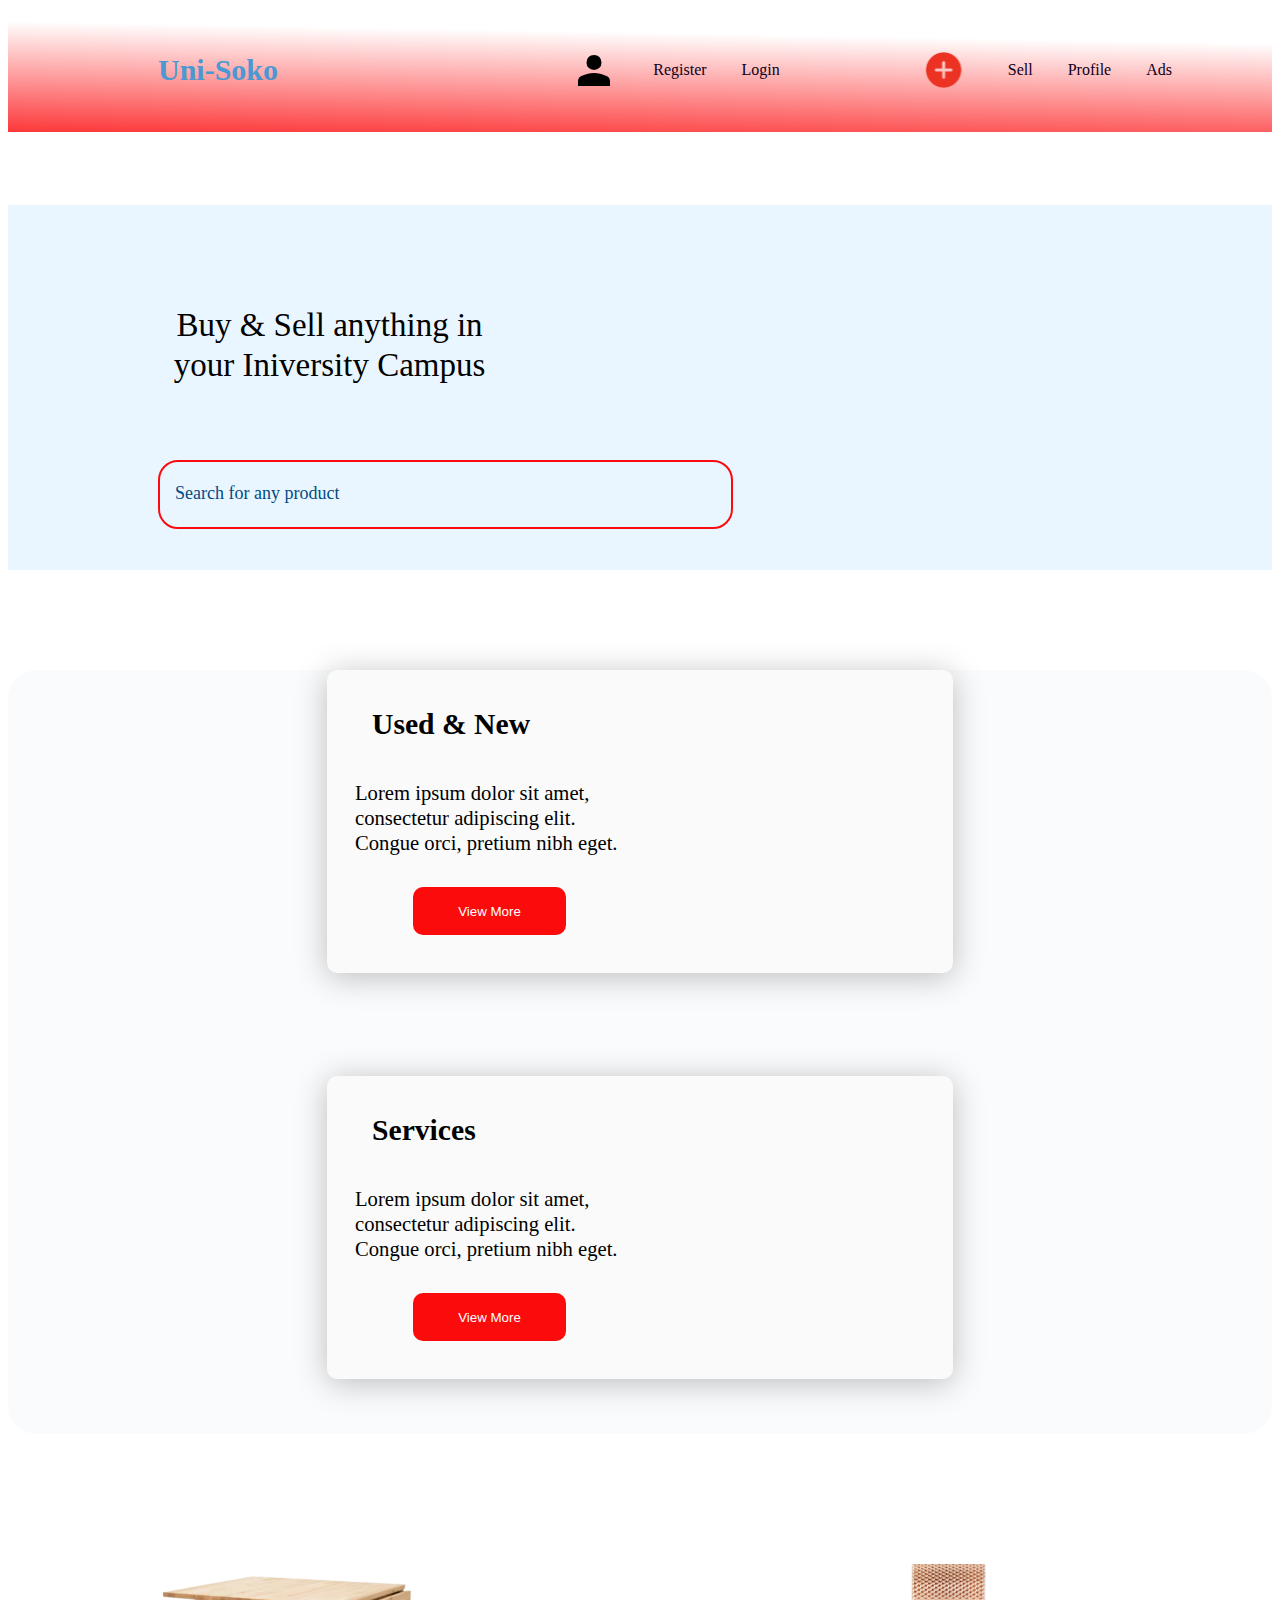
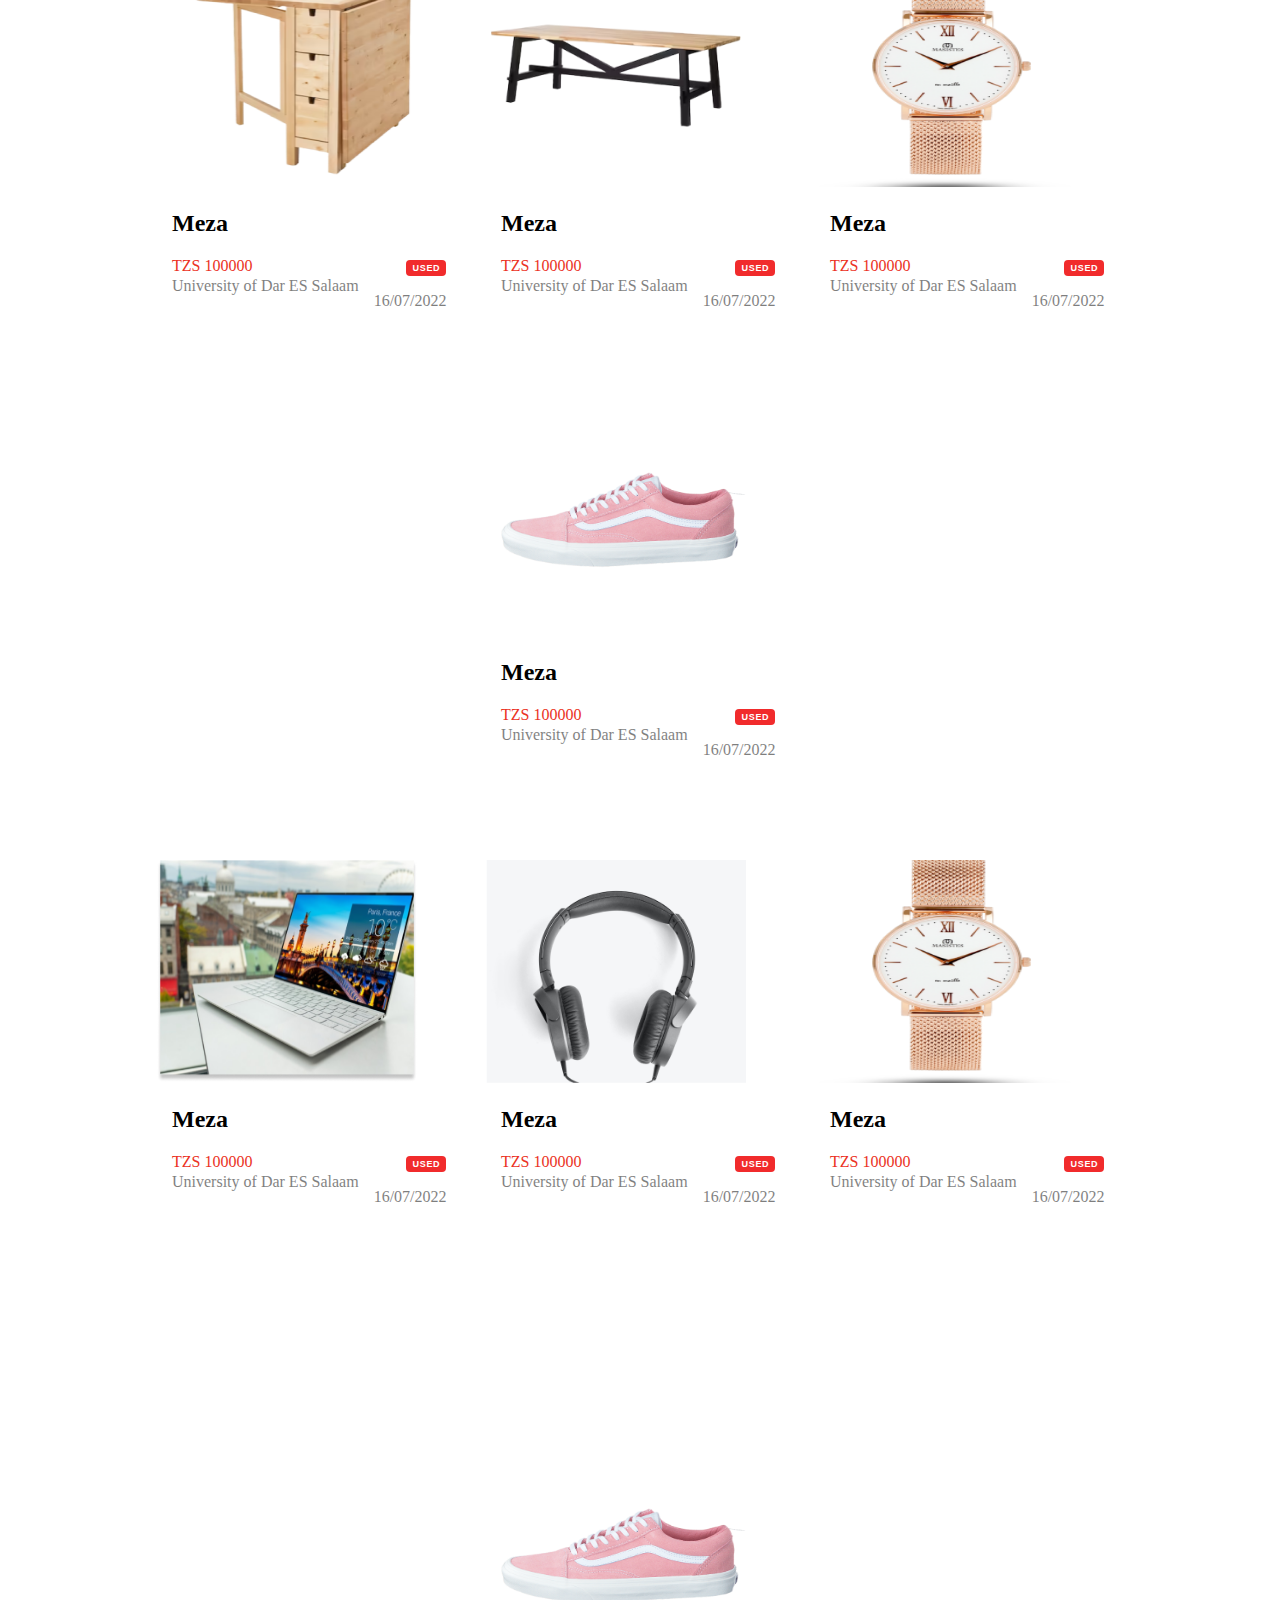
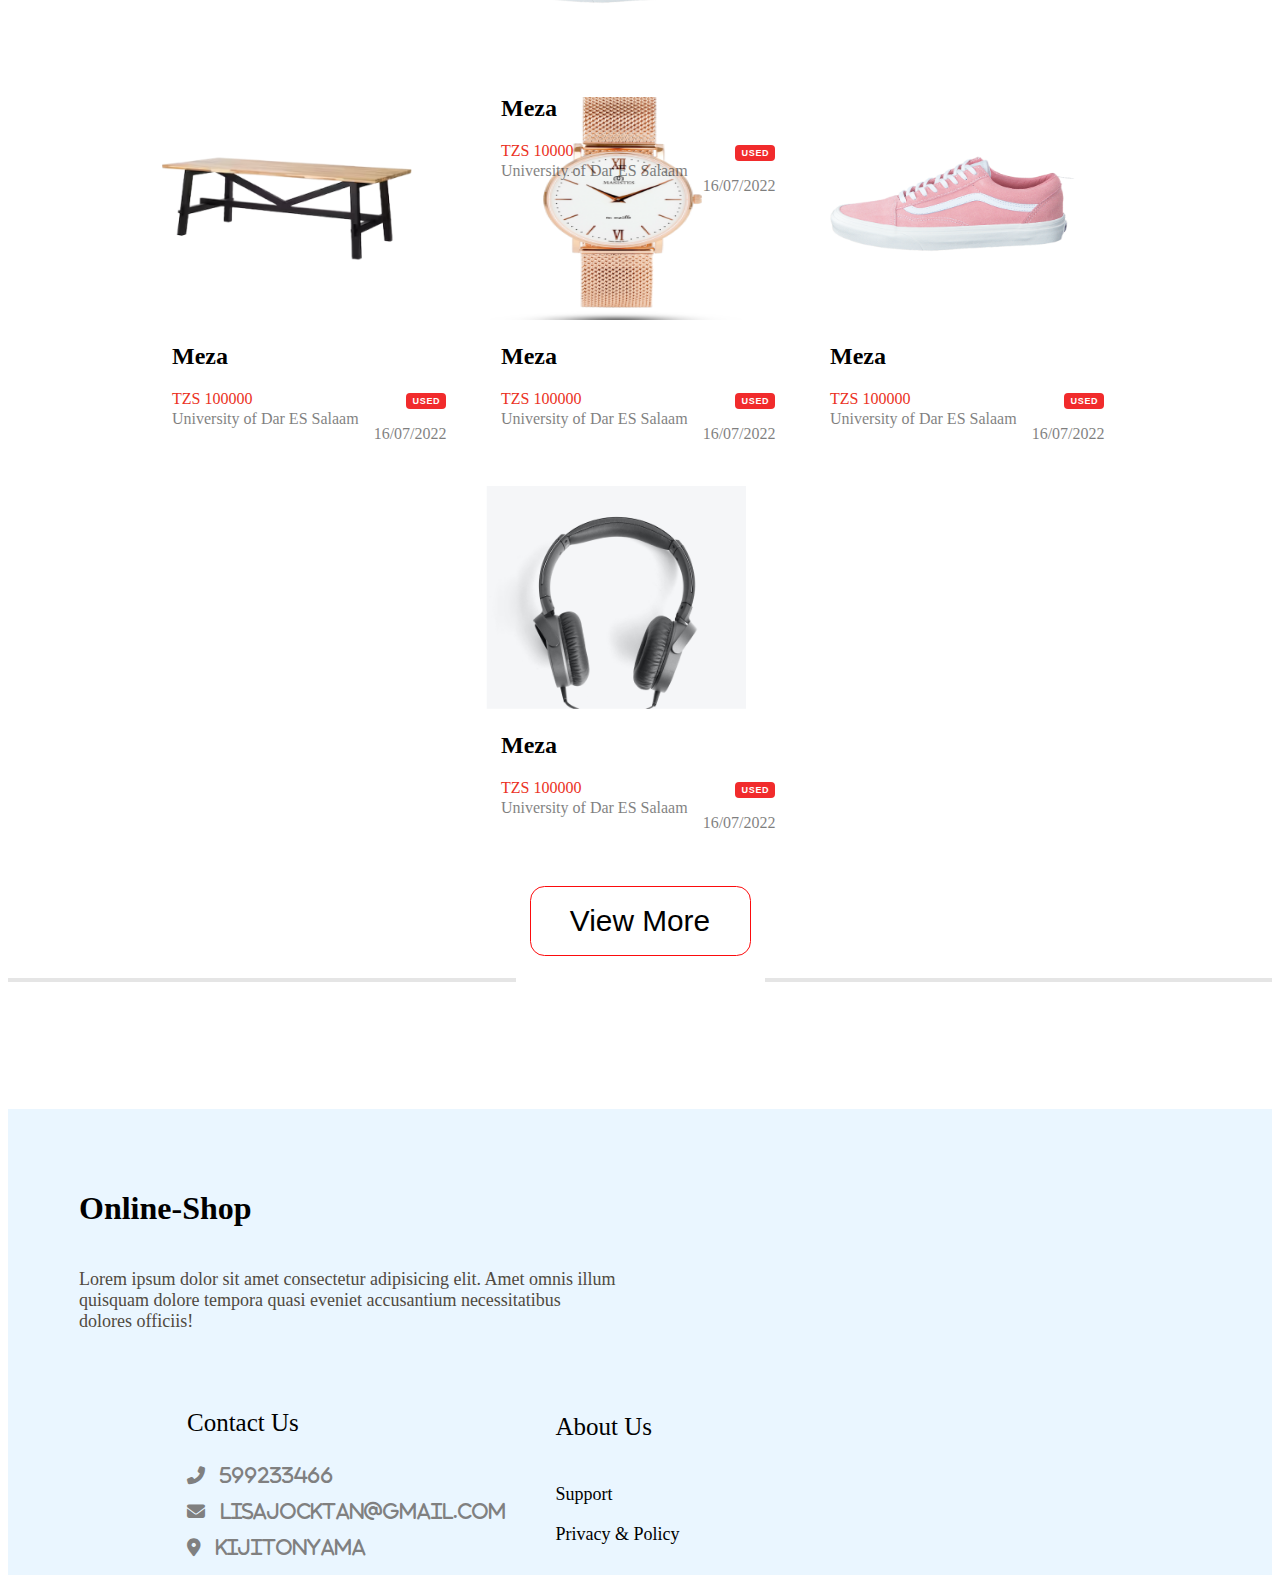
<file: index.html>
<!DOCTYPE html>
<html lang="en">
  <head>
    <meta charset="UTF-8" />
    <meta http-equiv="X-UA-Compatible" content="IE=edge" />
    <meta name="viewport" content="width=device-width, initial-scale=1.0" />
    <title>Document</title>
    <link
      href="https://cdn.jsdelivr.net/npm/bootstrap@5.3.0-alpha1/dist/css/bootstrap.min.css"
      rel="stylesheet"
      integrity="sha384-GLhlTQ8iRABdZLl6O3oVMWSktQOp6b7In1Zl3/Jr59b6EGGoI1aFkw7cmDA6j6gD"
      crossorigin="anonymous"
    />
    <link
      rel="stylesheet"
      href="https://cdnjs.cloudflare.com/ajax/libs/font-awesome/6.3.0/css/all.min.css"
    />
    <link
      rel="stylesheet"
      href="https://cdnjs.cloudflare.com/ajax/libs/font-awesome/6.3.0/css/all.min.css"
    />
    <link rel="stylesheet" href="Main.css" />
  </head>
  <body>



    <nav>
      <span class="soko">Uni-Soko</span>
      <svg
        class="profile-svg"
        xmlns="http://www.w3.org/2000/svg"
        height="48"
        viewBox="0 96 960 960"
        width="48"
      >
        <path
          d="M480 575q-66 0-108-42t-42-108q0-66 42-108t108-42q66 0 108 42t42 108q0 66-42 108t-108 42ZM160 896v-94q0-38 19-65t49-41q67-30 128.5-45T480 636q62 0 123 15.5T731 696q31 14 50 41t19 65v94H160Z"
        />
      </svg>
      <li class="register"><a href="index3.html">Register</a></li>
      <li class="login"><a href="index.html">Login</a></li>
      <svg
        class="add_svg"
        width="58"
        height="44"
        viewBox="0 0 58 44"
        fill="none"
        xmlns="http://www.w3.org/2000/svg"
        xmlns:xlink="http://www.w3.org/1999/xlink"
      >
        <rect width="57.3084" height="44" fill="url(#pattern0)" />
        <defs>
          <pattern
            id="pattern0"
            patternContentUnits="objectBoundingBox"
            width="1"
            height="1"
          >
            <use
              xlink:href="#image0_4_1092"
              transform="matrix(0.00853084 0 0 0.0111111 0.116112 0)"
            />
          </pattern>

          <image
            id="image0_4_1092"
            width="90"
            height="90"
            xlink:href="[data-uri]"
          />
        </defs>
      </svg>

      

      <li><a class="sell" href="/PAGE2/">Sell</a></li>
      <li><a class="profile" href="/page6/index.html">Profile</a></li>
      
      <li><a class="ads" href="/page5/index.html">Ads</a></li>
      <svg
      class="hamburger"
      xmlns="http://www.w3.org/2000/svg"
      height="48"
      viewBox="0 96 960 960"
      width="48"
    >
      <path
        d="M120 816v-60h720v60H120Zm0-210v-60h720v60H120Zm0-210v-60h720v60H120Z"
      />
    </svg>

      
    </nav>

    <div class="dropdown">
      <a href="index3.html">Register</a>
       <a href="index4.html">Login</a>
        <a href="index2.html">Sell</a>
        <a href="index.html">Profile</a>
        <a href="index.html">Ads</a>
    </div>


   <div id="overlay">

   </div>



    <header>
      <div class="container">
        <div class="text">
          <h5 class="buy-sell">
            Buy & Sell anything in your Iniversity Campus
          </h5>
          <input
            class="search-input"
            type="text"
            placeholder="Search for any product"
          />
          
        </div>
      </div>
    </header>


    




    <section>
      <div class="container2">
        <div class="text2">
          <h4 class="used">Used & New</h4>
          <p class="lorem-1">
            Lorem ipsum dolor sit amet, consectetur adipiscing elit. Congue
            orci, pretium nibh eget.
          </p>
          <button class="view-button">View More</button>
        </div>

        <div class="text2">
          <h4 class="used">Services</h4>
          <p class="lorem-1">
            Lorem ipsum dolor sit amet, consectetur adipiscing elit. Congue
            orci, pretium nibh eget.
          </p>
          <button class="view-button">View More</button>
        </div>
      </div>



      <div class="container3">
        <div class="card">
          <img class="img1" src="/imgs/image 22(1).png" alt="" />
          <h2 class="meza">Meza</h2>
          <div class="flex">
            <span class="tzs">TZS 100000</span>
            <button class="used_button">USED</button>
          </div>

          <div class="flex2">
            <p class="university">University of Dar ES Salaam</p>
            <p class="date">16/07/2022</p>
          </div>
        </div>

        <div class="card">
          <img class="img1" src="/imgs/image 25(1).png" alt="" />
          <h2 class="meza">Meza</h2>
          <div class="flex">
            <span class="tzs">TZS 100000</span>
            <button class="used_button">USED</button>
          </div>

          <div class="flex2">
            <p class="university">University of Dar ES Salaam</p>
            <p class="date">16/07/2022</p>
          </div>
        </div>

        <div class="card">
          <img class="img1" src="/imgs/kindpng_2364377 1.png" alt="" />
          <h2 class="meza">Meza</h2>
          <div class="flex">
            <span class="tzs">TZS 100000</span>
            <button class="used_button">USED</button>
          </div>

          <div class="flex2">
            <p class="university">University of Dar ES Salaam</p>
            <p class="date">16/07/2022</p>
          </div>
        </div>

        <div class="card">
          <img
            class="img1"
            src="/imgs/kisspng-sneakers-vans-old-skool-skate-shoe-retro-van-5b1854f4cd86d6 1.png"
            alt=""
          />
          <h2 class="meza">Meza</h2>
          <div class="flex">
            <span class="tzs">TZS 100000</span>
            <button class="used_button">USED</button>
          </div>

          <div class="flex2">
            <p class="university">University of Dar ES Salaam</p>
            <p class="date">16/07/2022</p>
          </div>
        </div>
      </div>

      <div class="container4">
        <div class="card">
          <img class="img1" src="/imgs/unsplash_Gi3iUJ1FwxI.png" alt="" />
          <h2 class="meza">Meza</h2>
          <div class="flex">
            <span class="tzs">TZS 100000</span>
            <button class="used_button">USED</button>
          </div>

          <div class="flex2">
            <p class="university">University of Dar ES Salaam</p>
            <p class="date">16/07/2022</p>
          </div>
        </div>

        <div class="card">
          <img class="img1" src="/imgs/unsplash_LSNJ-pltdu8.png" alt="" />
          <h2 class="meza">Meza</h2>
          <div class="flex">
            <span class="tzs">TZS 100000</span>
            <button class="used_button">USED</button>
          </div>

          <div class="flex2">
            <p class="university">University of Dar ES Salaam</p>
            <p class="date">16/07/2022</p>
          </div>
        </div>

        <div class="card">
          <img class="img1" src="/imgs/kindpng_2364377 1.png" alt="" />
          <h2 class="meza">Meza</h2>
          <div class="flex">
            <span class="tzs">TZS 100000</span>
            <button class="used_button">USED</button>
          </div>

          <div class="flex2">
            <p class="university">University of Dar ES Salaam</p>
            <p class="date">16/07/2022</p>
          </div>
        </div>

        <div class="card">
          <img
            class="img1"
            src="/imgs/kisspng-sneakers-vans-old-skool-skate-shoe-retro-van-5b1854f4cd86d6 1.png"
            alt=""
          />
          <h2 class="meza">Meza</h2>
          <div class="flex">
            <span class="tzs">TZS 100000</span>
            <button class="used_button">USED</button>
          </div>

          <div class="flex2">
            <p class="university">University of Dar ES Salaam</p>
            <p class="date">16/07/2022</p>
          </div>
        </div>
      </div>

      <div class="container5">
        <div class="card">
          <img class="img1" src="/imgs/image 25.png" alt="" />
          <h2 class="meza">Meza</h2>
          <div class="flex">
            <span class="tzs">TZS 100000</span>
            <button class="used_button">USED</button>
          </div>

          <div class="flex2">
            <p class="university">University of Dar ES Salaam</p>
            <p class="date">16/07/2022</p>
          </div>
        </div>

        <div class="card">
          <img class="img1" src="/imgs/kindpng_2364377 1.png" alt="" />
          <h2 class="meza">Meza</h2>
          <div class="flex">
            <span class="tzs">TZS 100000</span>
            <button class="used_button">USED</button>
          </div>

          <div class="flex2">
            <p class="university">University of Dar ES Salaam</p>
            <p class="date">16/07/2022</p>
          </div>
        </div>

        <div class="card">
          <img
            class="img1"
            src="/imgs/kisspng-sneakers-vans-old-skool-skate-shoe-retro-van-5b1854f4cd86d6 1.png"
            alt=""
          />
          <h2 class="meza">Meza</h2>
          <div class="flex">
            <span class="tzs">TZS 100000</span>
            <button class="used_button">USED</button>
          </div>

          <div class="flex2">
            <p class="university">University of Dar ES Salaam</p>
            <p class="date">16/07/2022</p>
          </div>
        </div>

        <div class="card">
          <img class="img1" src="/imgs/unsplash_LSNJ-pltdu8.png" alt="" />
          <h2 class="meza">Meza</h2>
          <div class="flex">
            <span class="tzs">TZS 100000</span>
            <button class="used_button">USED</button>
          </div>

          <div class="flex2">
            <p class="university">University of Dar ES Salaam</p>
            <p class="date">16/07/2022</p>
          </div>
        </div>
      </div>

      <div class="button-view-box">
        <button class="view_button">View More</button>
      </div>

      <div class="line-box">
        <h1 class="line-left"></h1>
        <h1 class="line-right"></h1>
      </div>
    </section>

    <footer>
      
      <div class="container6">

        <div class="text">
          <h1 class="online-shop">Online-Shop</h1>
          <p class="lorem-footer">
            Lorem ipsum dolor sit amet consectetur adipisicing elit. Amet omnis
            illum quisquam dolore tempora quasi eveniet accusantium
            necessitatibus dolores officiis!
          </p>
        </div>

        <div class="text-right-side">
          <div class="text5">
            <h1 class="contact">Contact Us</h1>
            <p class="phone-number fas fa-phone-flip">599233466</p>
            <div>
              <p class="gmail fas fa-envelope">lisajocktan@gmail.com</p>
            </div>

            <div>
              <p class="location fas fa-location-dot">Kijitonyama</p>
            </div>
          </div>

          <div class="text6">
            <h2 class="about-us">About Us</h2>
            <p class="Support">Support</p>
            <p class="Privacy">Privacy & Policy</p>
          </div>
        </div>
      </div>

    </footer>

    <script src="https://ajax.googleapis.com/ajax/libs/jquery/3.6.0/jquery.js"></script>
    <script
      src="https://cdn.jsdelivr.net/npm/bootstrap@5.3.0-alpha1/dist/js/bootstrap.bundle.min.js"
      integrity="sha384-w76AqPfDkMBDXo30jS1Sgez6pr3x5MlQ1ZAGC+nuZB+EYdgRZgiwxhTBTkF7CXvN"
      crossorigin="anonymous"
    ></script>

    <script src="index.js"></script>
  </body>
</html>
</file>
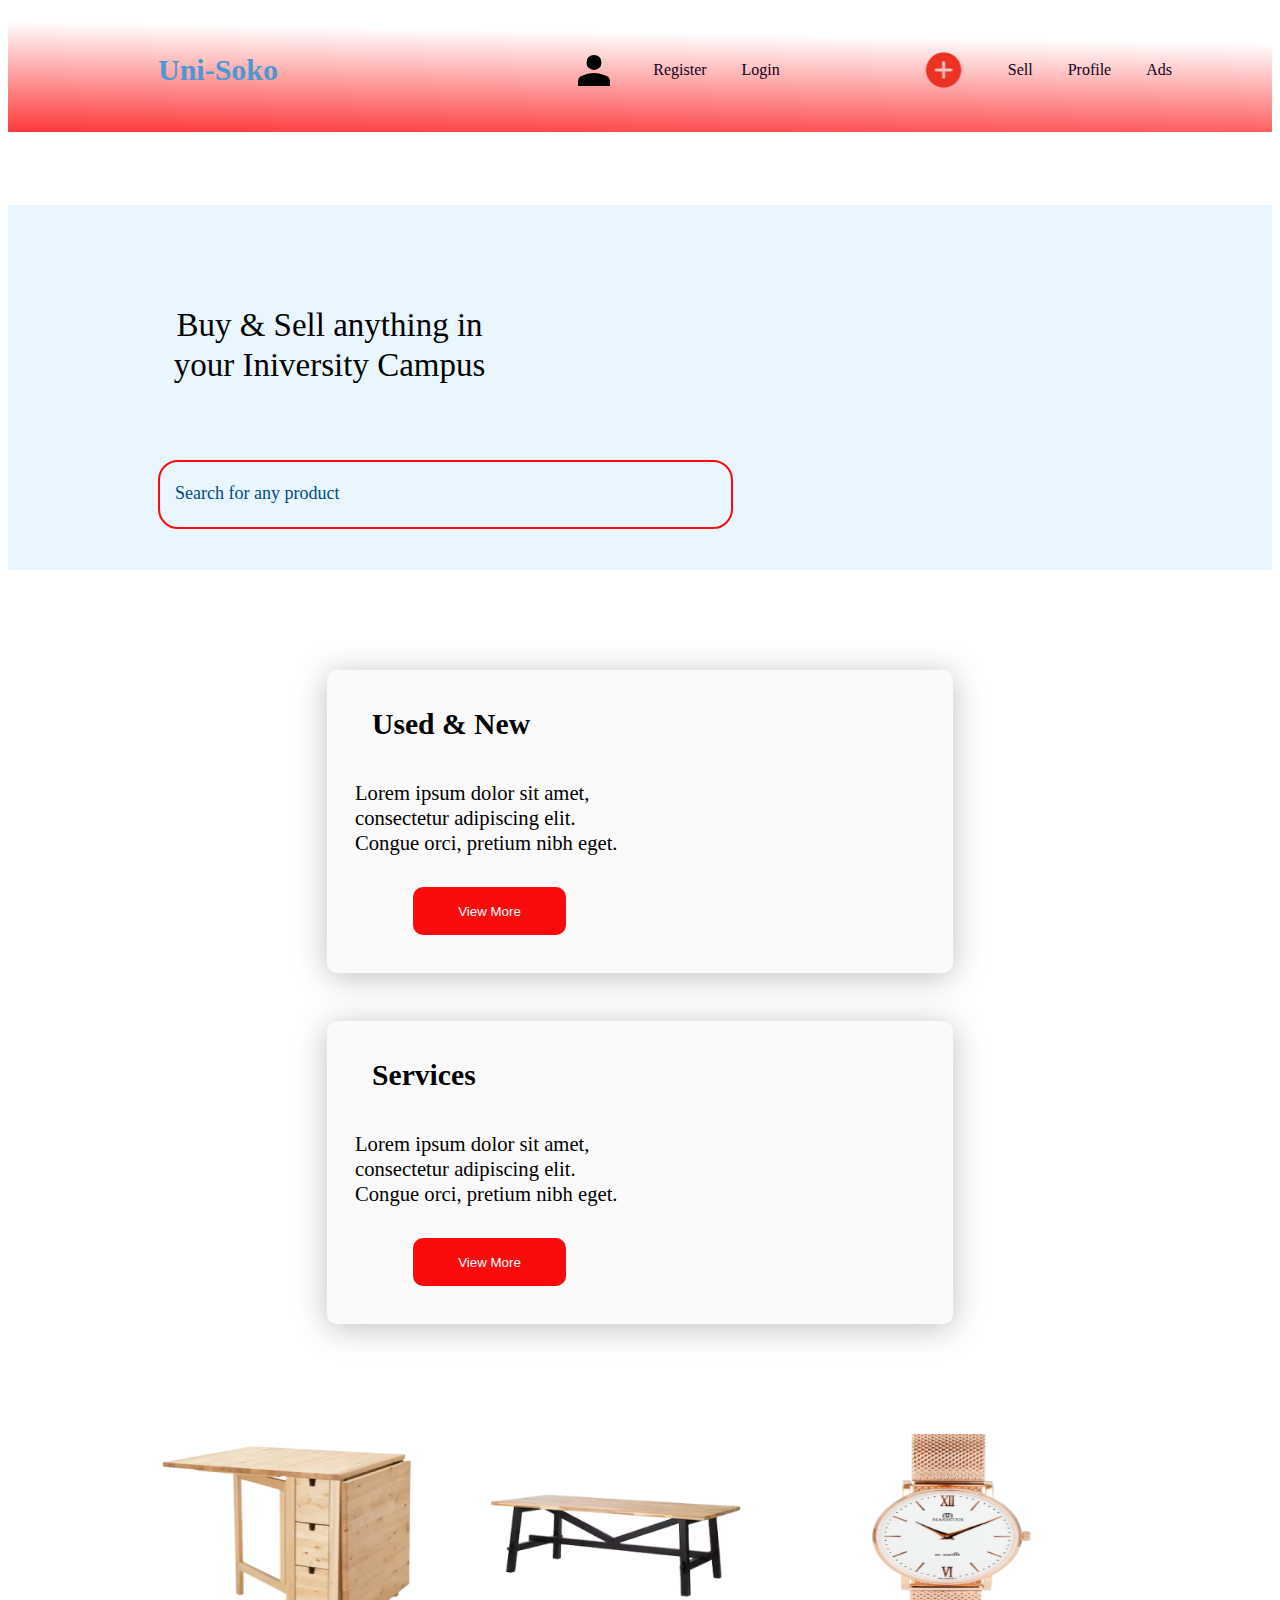
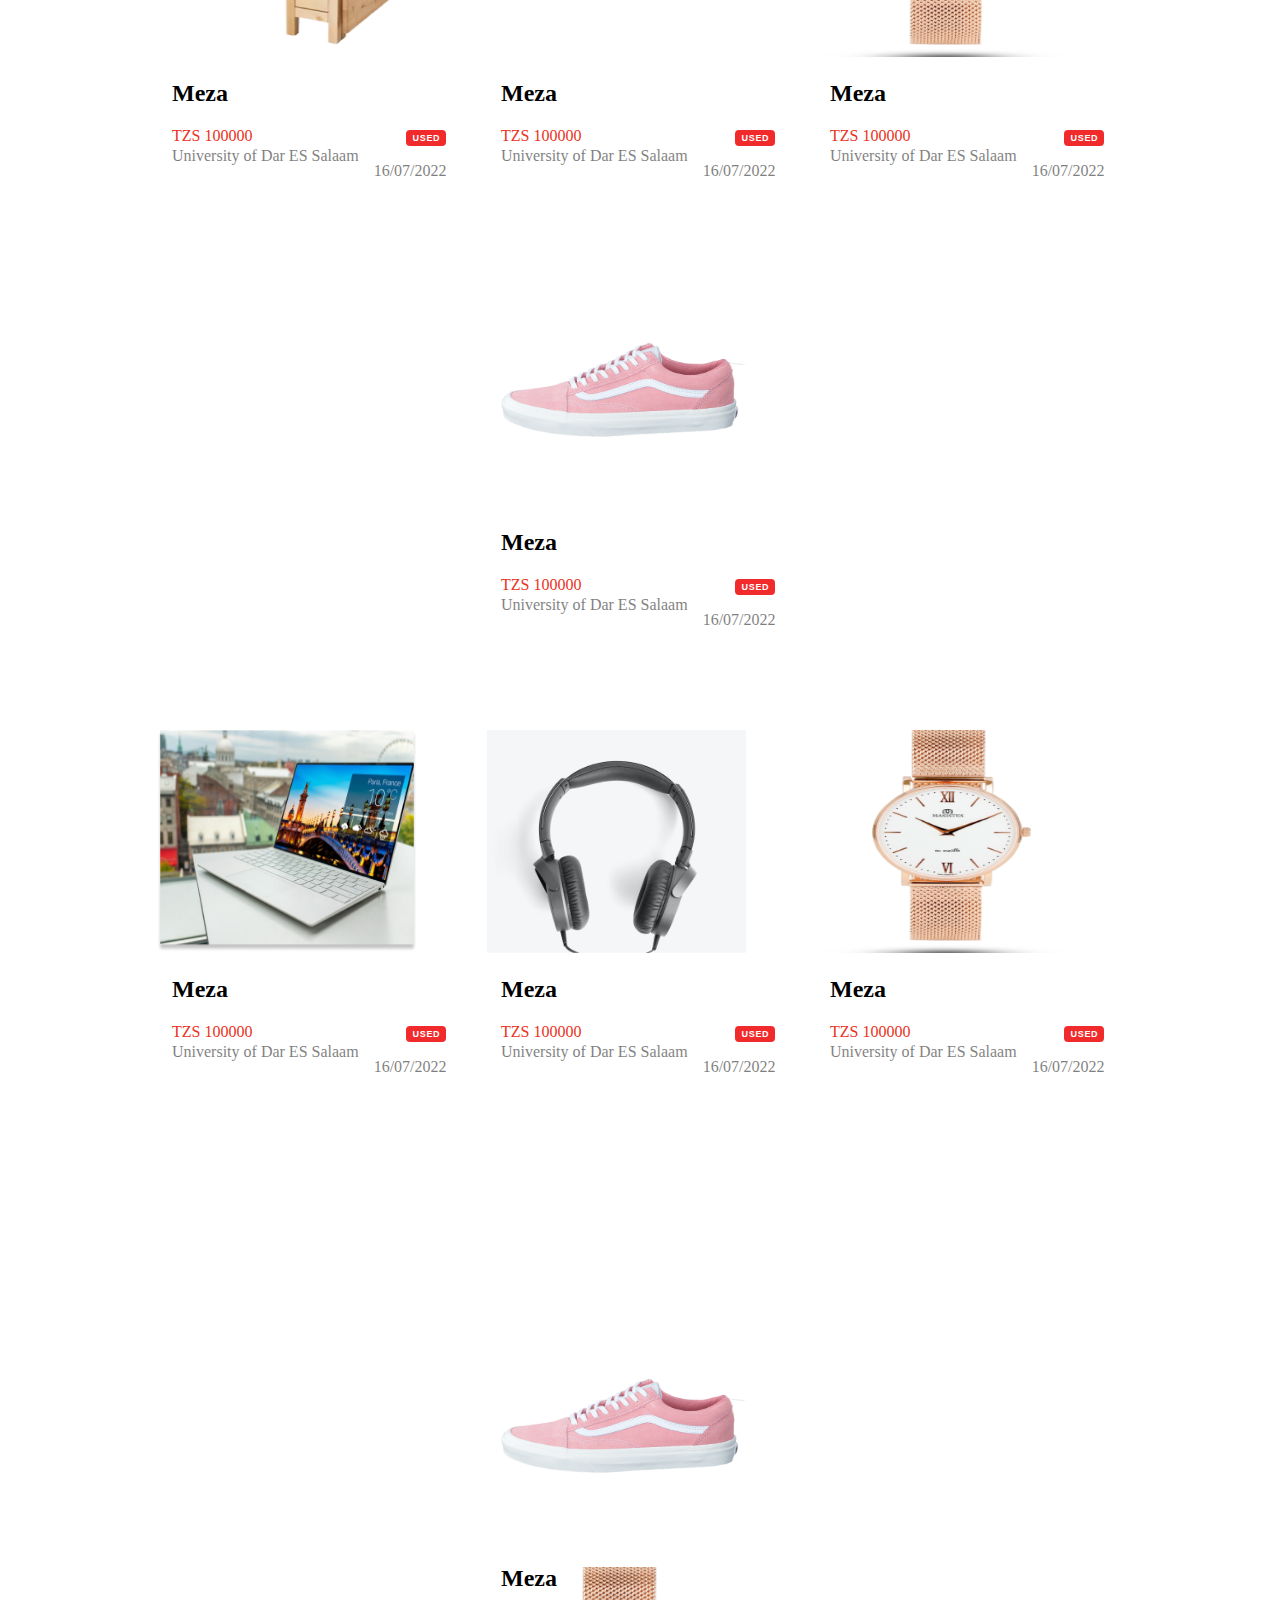
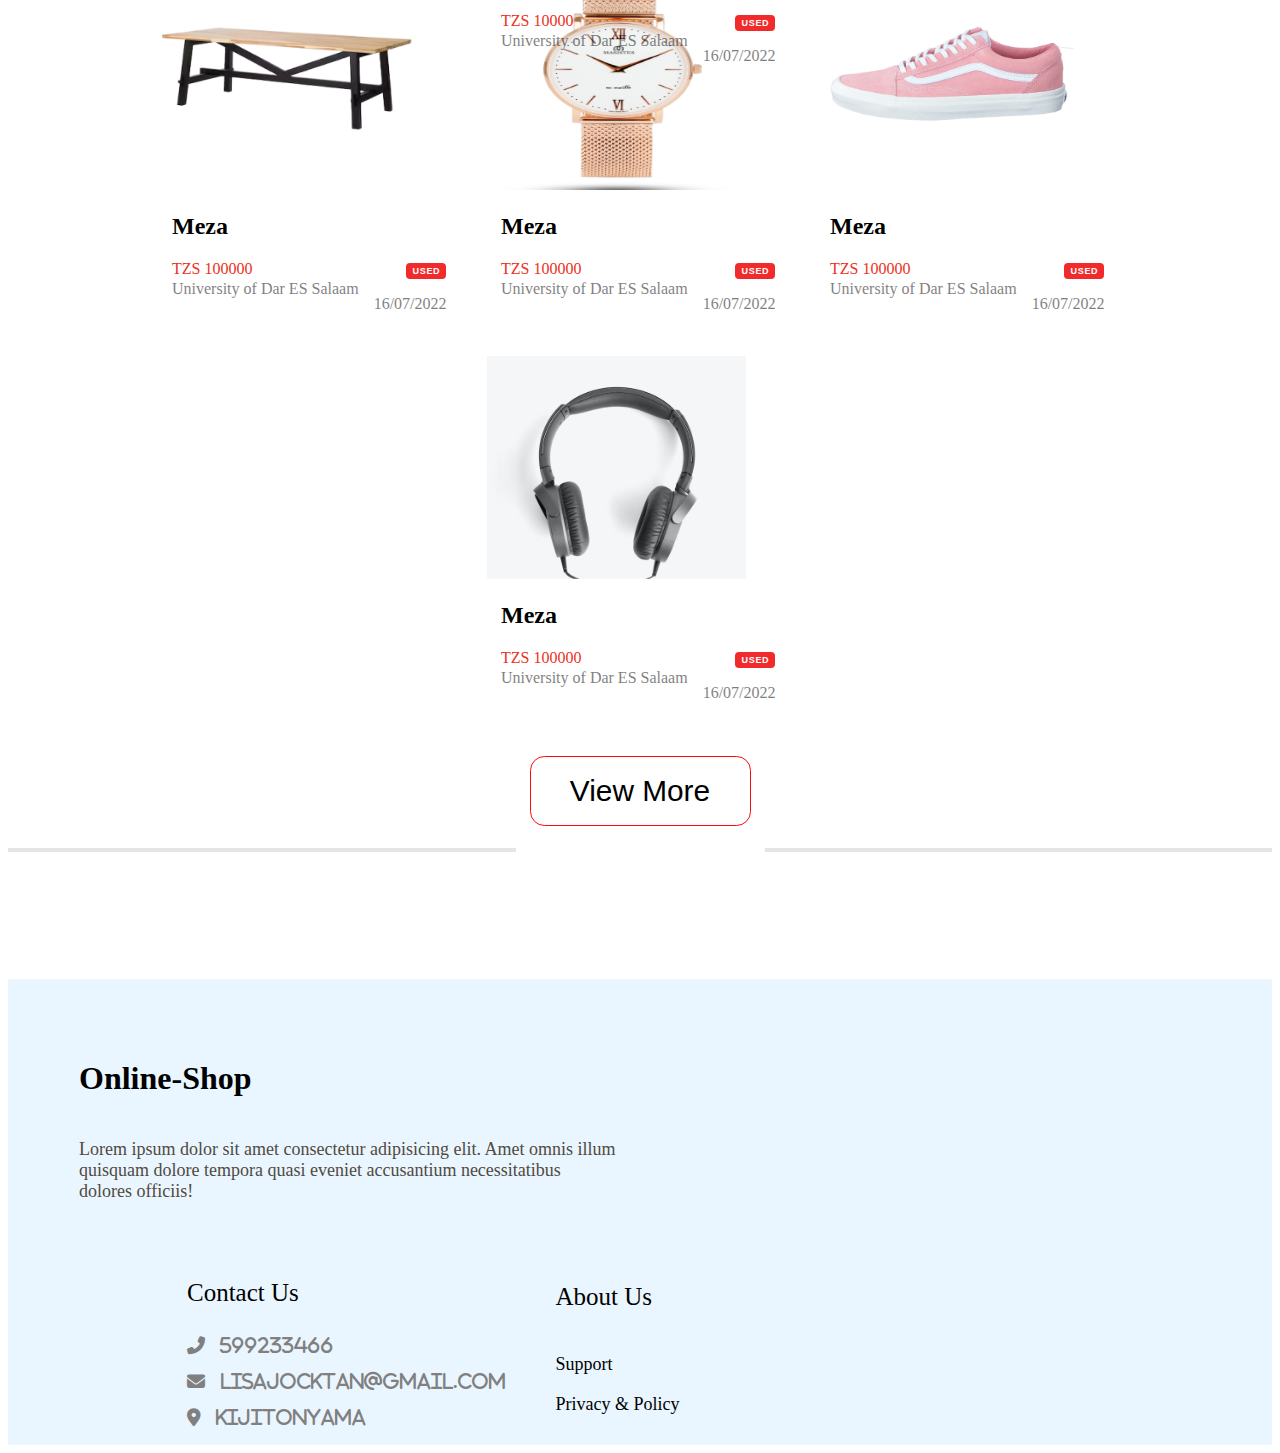
<file: PAGE1/index.html>
<!DOCTYPE html>
<html lang="en">
  <head>
    <meta charset="UTF-8" />
    <meta http-equiv="X-UA-Compatible" content="IE=edge" />
    <meta name="viewport" content="width=device-width, initial-scale=1.0" />
    <title>Document</title>
    <link
      href="https://cdn.jsdelivr.net/npm/bootstrap@5.3.0-alpha1/dist/css/bootstrap.min.css"
      rel="stylesheet"
      integrity="sha384-GLhlTQ8iRABdZLl6O3oVMWSktQOp6b7In1Zl3/Jr59b6EGGoI1aFkw7cmDA6j6gD"
      crossorigin="anonymous"
    />
    <link
      rel="stylesheet"
      href="https://cdnjs.cloudflare.com/ajax/libs/font-awesome/6.3.0/css/all.min.css"
    />
    <link
      rel="stylesheet"
      href="https://cdnjs.cloudflare.com/ajax/libs/font-awesome/6.3.0/css/all.min.css"
    />
    <link rel="stylesheet" href="index.css" />
  </head>
  <body>



    <nav>
      <span class="soko">Uni-Soko</span>
      <svg
        class="profile-svg"
        xmlns="http://www.w3.org/2000/svg"
        height="48"
        viewBox="0 96 960 960"
        width="48"
      >
        <path
          d="M480 575q-66 0-108-42t-42-108q0-66 42-108t108-42q66 0 108 42t42 108q0 66-42 108t-108 42ZM160 896v-94q0-38 19-65t49-41q67-30 128.5-45T480 636q62 0 123 15.5T731 696q31 14 50 41t19 65v94H160Z"
        />
      </svg>
      <li class="register"><a href="/PAGE3/index.html">Register</a></li>
      <li class="login"><a href="/Page4/index.html">Login</a></li>
      <svg
        class="add_svg"
        width="58"
        height="44"
        viewBox="0 0 58 44"
        fill="none"
        xmlns="http://www.w3.org/2000/svg"
        xmlns:xlink="http://www.w3.org/1999/xlink"
      >
        <rect width="57.3084" height="44" fill="url(#pattern0)" />
        <defs>
          <pattern
            id="pattern0"
            patternContentUnits="objectBoundingBox"
            width="1"
            height="1"
          >
            <use
              xlink:href="#image0_4_1092"
              transform="matrix(0.00853084 0 0 0.0111111 0.116112 0)"
            />
          </pattern>

          <image
            id="image0_4_1092"
            width="90"
            height="90"
            xlink:href="[data-uri]"
          />
        </defs>
      </svg>

      

      <li><a class="sell" href="/PAGE2/">Sell</a></li>
      <li><a class="profile" href="/page6/index.html">Profile</a></li>
      
      <li><a class="ads" href="/page5/index.html">Ads</a></li>
      <svg
      class="hamburger"
      xmlns="http://www.w3.org/2000/svg"
      height="48"
      viewBox="0 96 960 960"
      width="48"
    >
      <path
        d="M120 816v-60h720v60H120Zm0-210v-60h720v60H120Zm0-210v-60h720v60H120Z"
      />
    </svg>

      
    </nav>

    <div class="dropdown">
    <a href="/PAGE3/index.html">Register</a>
     <a href="/Page4/index.html">Login</a>
      <a href="/PAGE2/">Sell</a>
      <a href="/page6/index.html">Profile</a>
      <a href="/page5/index.html">Ads</a>
    </div>


   <div id="overlay">

   </div>



    <header>
      <div class="container">
        <div class="text">
          <h5 class="buy-sell">
            Buy & Sell anything in your Iniversity Campus
          </h5>
          <input
            class="search-input"
            type="text"
            placeholder="Search for any product"
          />
          
        </div>
      </div>
    </header>


    




    <section>
      <div class="container2">
        <div class="text2">
          <h4 class="used">Used & New</h4>
          <p class="lorem-1">
            Lorem ipsum dolor sit amet, consectetur adipiscing elit. Congue
            orci, pretium nibh eget.
          </p>
          <button class="view-button">View More</button>
        </div>

        <div class="text2">
          <h4 class="used">Services</h4>
          <p class="lorem-1">
            Lorem ipsum dolor sit amet, consectetur adipiscing elit. Congue
            orci, pretium nibh eget.
          </p>
          <button class="view-button">View More</button>
        </div>
      </div>



      <div class="container3">
        <div class="card">
          <img class="img1" src="/imgs/image 22(1).png" alt="" />
          <h2 class="meza">Meza</h2>
          <div class="flex">
            <span class="tzs">TZS 100000</span>
            <button class="used_button">USED</button>
          </div>

          <div class="flex2">
            <p class="university">University of Dar ES Salaam</p>
            <p class="date">16/07/2022</p>
          </div>
        </div>

        <div class="card">
          <img class="img1" src="/imgs/image 25(1).png" alt="" />
          <h2 class="meza">Meza</h2>
          <div class="flex">
            <span class="tzs">TZS 100000</span>
            <button class="used_button">USED</button>
          </div>

          <div class="flex2">
            <p class="university">University of Dar ES Salaam</p>
            <p class="date">16/07/2022</p>
          </div>
        </div>

        <div class="card">
          <img class="img1" src="/imgs/kindpng_2364377 1.png" alt="" />
          <h2 class="meza">Meza</h2>
          <div class="flex">
            <span class="tzs">TZS 100000</span>
            <button class="used_button">USED</button>
          </div>

          <div class="flex2">
            <p class="university">University of Dar ES Salaam</p>
            <p class="date">16/07/2022</p>
          </div>
        </div>

        <div class="card">
          <img
            class="img1"
            src="/imgs/kisspng-sneakers-vans-old-skool-skate-shoe-retro-van-5b1854f4cd86d6 1.png"
            alt=""
          />
          <h2 class="meza">Meza</h2>
          <div class="flex">
            <span class="tzs">TZS 100000</span>
            <button class="used_button">USED</button>
          </div>

          <div class="flex2">
            <p class="university">University of Dar ES Salaam</p>
            <p class="date">16/07/2022</p>
          </div>
        </div>
      </div>

      <div class="container4">
        <div class="card">
          <img class="img1" src="/imgs/unsplash_Gi3iUJ1FwxI.png" alt="" />
          <h2 class="meza">Meza</h2>
          <div class="flex">
            <span class="tzs">TZS 100000</span>
            <button class="used_button">USED</button>
          </div>

          <div class="flex2">
            <p class="university">University of Dar ES Salaam</p>
            <p class="date">16/07/2022</p>
          </div>
        </div>

        <div class="card">
          <img class="img1" src="/imgs/unsplash_LSNJ-pltdu8.png" alt="" />
          <h2 class="meza">Meza</h2>
          <div class="flex">
            <span class="tzs">TZS 100000</span>
            <button class="used_button">USED</button>
          </div>

          <div class="flex2">
            <p class="university">University of Dar ES Salaam</p>
            <p class="date">16/07/2022</p>
          </div>
        </div>

        <div class="card">
          <img class="img1" src="/imgs/kindpng_2364377 1.png" alt="" />
          <h2 class="meza">Meza</h2>
          <div class="flex">
            <span class="tzs">TZS 100000</span>
            <button class="used_button">USED</button>
          </div>

          <div class="flex2">
            <p class="university">University of Dar ES Salaam</p>
            <p class="date">16/07/2022</p>
          </div>
        </div>

        <div class="card">
          <img
            class="img1"
            src="/imgs/kisspng-sneakers-vans-old-skool-skate-shoe-retro-van-5b1854f4cd86d6 1.png"
            alt=""
          />
          <h2 class="meza">Meza</h2>
          <div class="flex">
            <span class="tzs">TZS 100000</span>
            <button class="used_button">USED</button>
          </div>

          <div class="flex2">
            <p class="university">University of Dar ES Salaam</p>
            <p class="date">16/07/2022</p>
          </div>
        </div>
      </div>

      <div class="container5">
        <div class="card">
          <img class="img1" src="/imgs/image 25.png" alt="" />
          <h2 class="meza">Meza</h2>
          <div class="flex">
            <span class="tzs">TZS 100000</span>
            <button class="used_button">USED</button>
          </div>

          <div class="flex2">
            <p class="university">University of Dar ES Salaam</p>
            <p class="date">16/07/2022</p>
          </div>
        </div>

        <div class="card">
          <img class="img1" src="/imgs/kindpng_2364377 1.png" alt="" />
          <h2 class="meza">Meza</h2>
          <div class="flex">
            <span class="tzs">TZS 100000</span>
            <button class="used_button">USED</button>
          </div>

          <div class="flex2">
            <p class="university">University of Dar ES Salaam</p>
            <p class="date">16/07/2022</p>
          </div>
        </div>

        <div class="card">
          <img
            class="img1"
            src="/imgs/kisspng-sneakers-vans-old-skool-skate-shoe-retro-van-5b1854f4cd86d6 1.png"
            alt=""
          />
          <h2 class="meza">Meza</h2>
          <div class="flex">
            <span class="tzs">TZS 100000</span>
            <button class="used_button">USED</button>
          </div>

          <div class="flex2">
            <p class="university">University of Dar ES Salaam</p>
            <p class="date">16/07/2022</p>
          </div>
        </div>

        <div class="card">
          <img class="img1" src="/imgs/unsplash_LSNJ-pltdu8.png" alt="" />
          <h2 class="meza">Meza</h2>
          <div class="flex">
            <span class="tzs">TZS 100000</span>
            <button class="used_button">USED</button>
          </div>

          <div class="flex2">
            <p class="university">University of Dar ES Salaam</p>
            <p class="date">16/07/2022</p>
          </div>
        </div>
      </div>

      <div class="button-view-box">
        <button class="view_button">View More</button>
      </div>

      <div class="line-box">
        <h1 class="line-left"></h1>
        <h1 class="line-right"></h1>
      </div>
    </section>

    <footer>
      
      <div class="container6">

        <div class="text">
          <h1 class="online-shop">Online-Shop</h1>
          <p class="lorem-footer">
            Lorem ipsum dolor sit amet consectetur adipisicing elit. Amet omnis
            illum quisquam dolore tempora quasi eveniet accusantium
            necessitatibus dolores officiis!
          </p>
        </div>

        <div class="text-right-side">
          <div class="text5">
            <h1 class="contact">Contact Us</h1>
            <p class="phone-number fas fa-phone-flip">599233466</p>
            <div>
              <p class="gmail fas fa-envelope">lisajocktan@gmail.com</p>
            </div>

            <div>
              <p class="location fas fa-location-dot">Kijitonyama</p>
            </div>
          </div>

          <div class="text6">
            <h2 class="about-us">About Us</h2>
            <p class="Support">Support</p>
            <p class="Privacy">Privacy & Policy</p>
          </div>
        </div>
      </div>

    </footer>

    <script src="https://ajax.googleapis.com/ajax/libs/jquery/3.6.0/jquery.js"></script>
    <script
      src="https://cdn.jsdelivr.net/npm/bootstrap@5.3.0-alpha1/dist/js/bootstrap.bundle.min.js"
      integrity="sha384-w76AqPfDkMBDXo30jS1Sgez6pr3x5MlQ1ZAGC+nuZB+EYdgRZgiwxhTBTkF7CXvN"
      crossorigin="anonymous"
    ></script>

    <script src="/PAGE1/index.js"></script>
  </body>
</html>
</file>
<file: Main.css>
* {
  box-sizing: border-box;
}

nav {
  display: flex;
  gap: 35px;
  justify-content: end;
  align-items: center;
  z-index: 2;
  min-height: 124px;
  background: linear-gradient(1.02deg, #fc0b0d -17.21%, rgba(74, 153, 211, 0) 75.91%), #ffffff;
  flex-wrap: wrap;
  color: black;
  position: relative;
  padding-right: 100px;
}
nav li {
  list-style-type: none;
}
nav li a {
  transition: all 0.6s cubic-bezier(0.175, 0.885, 0.32, 1.275);
  color: #0f001a;
  text-decoration: none;
}
nav .login {
  margin-right: 100px;
}
nav .soko {
  color: #4a99d3;
  margin-right: auto;
  padding-left: 150px;
  max-width: 100%;
  font-weight: 700;
  font-size: 30px;
  line-height: 60px;
}
nav .register {
  margin-right: 0px;
}
nav .fas {
  font-size: 35px;
  display: none;
}
nav .hamburger {
  display: none;
}

.dropdown {
  opacity: 0;
}

#overlay {
  width: 100vw;
  height: 100vh;
  position: fixed;
  top: 0;
  left: 0;
  overflow: hidden;
  display: none;
}

@media screen and (max-width: 1150px) {
  nav .hamburger {
    display: block;
    fill: black;
    padding-block: 1px;
    margin-right: -80px;
  }
  .dropdown {
    background-color: aqua;
    height: 0;
    display: flex;
    flex-direction: column;
    padding-top: 20px;
    gap: 10px;
    font-size: 16px;
    transition: all 0.6s cubic-bezier(0.175, 0.885, 0.32, 1.275);
  }
  .dropdown a {
    text-decoration: none;
    font-weight: bold;
    text-align: center;
    border-bottom: 1px solid blue;
    padding-bottom: 6px;
  }
  .dropdown a:last-child {
    border-bottom: none;
    padding-bottom: 10px;
  }
  .register {
    display: none;
  }
  .login {
    display: none;
  }
  .sell {
    display: none;
  }
  .profile {
    display: none;
  }
  .ads {
    display: none;
  }
  nav .add_svg {
    display: none;
  }
  nav .profile-svg {
    display: none;
  }
  nav .soko {
    margin-left: -110px;
    font-size: 30px;
  }
}
@media screen and (max-width: 520px) {
  nav .soko {
    font-size: 20px;
  }
  nav .hamburger {
    margin-right: -90px;
  }
}
@media screen and (max-width: 350px) {
  nav .soko {
    font-size: 15px;
  }
  nav .hamburger {
    margin-right: -90px;
  }
}
header .container {
  max-width: 1297px;
  width: 100%;
  min-height: 364.78px;
  background: #eaf6ff;
}
header .container .text {
  position: relative;
}
header .container .text .buy-sell {
  font-weight: 400;
  font-size: 33px;
  line-height: 40px;
  color: #000000;
  padding-left: 140px;
  padding-top: 100px;
  max-width: 503px;
  min-height: 86px;
  text-align: center;
}
header .container .text .search-input {
  width: 575px;
  max-width: 100%;
  border: 2px solid #fc0b0d;
  border-radius: 20px;
  min-height: 69px;
  margin-left: 150px;
  margin-top: 20px;
  padding: 15px;
  outline: none;
  background: #eaf6ff;
}
header .container .text .search-input::-moz-placeholder {
  color: #004b84;
  font-weight: 400;
  font-size: 18px;
  font-family: "Inter";
  font-style: normal;
}
header .container .text .search-input::placeholder {
  color: #004b84;
  font-weight: 400;
  font-size: 18px;
  font-family: "Inter";
  font-style: normal;
}

@media screen and (max-width: 740px) {
  header .container .text .buy-sell {
    font-size: 15px;
    text-align: left;
    margin-left: -110px;
  }
  header .container .text .search-input {
    margin-left: 10px;
    width: 400px;
    max-width: 100%;
  }
}
section .container2 {
  display: flex;
  justify-content: center;
  gap: 48px;
  flex-wrap: wrap;
  margin-top: 100px;
}
section .container2 .text2 {
  background: #fafafa;
  box-shadow: 0px 4px 32px rgba(0, 0, 0, 0.25);
  border-radius: 10px;
  width: 626px;
  height: 303px;
}
section .container2 .text2 .used {
  font-weight: 600;
  font-size: 29.65px;
  line-height: 36px;
  margin-left: 45px;
  margin-top: 41px;
  max-width: 185px;
  -webkit-margin-before: 36px;
          margin-block-start: 36px;
}
section .container2 .text2 .lorem-1 {
  margin-left: 28px;
  margin-top: 30px;
  max-width: 279px;
  min-height: 100px;
  font-weight: 300;
  font-size: 20.65px;
  line-height: 25px;
}
section .container2 .text2 .view-button {
  color: white;
  margin-top: -21px;
  width: 153px;
  height: 48px;
  margin-left: 86px;
  left: 86px;
  top: 228px;
  border: none;
  background: #fc0b0d;
  border-radius: 10px;
}
section .container3 {
  display: flex;
  justify-content: center;
  gap: 21px;
  flex-wrap: wrap;
  margin-top: 20px;
}
section .container3 .card {
  width: 308px;
  height: 368px;
  padding-bottom: 2px;
  margin-top: 60px;
}
section .container3 .img1 {
  width: 259.94px;
  height: 222.69px;
  margin-top: 50px;
}
section .container3 .meza {
  color: #000000;
  margin-left: 15px;
}
section .container3 .tzs {
  margin-left: 15px;
  color: #eb3223;
}
section .container3 .used_button {
  font-weight: 600;
  font-size: 9px;
  line-height: 12px;
  letter-spacing: 0.08em;
  background: #f12b2c;
  border-radius: 4px;
  padding: 2px 6px;
  border: none;
  margin-left: 150px;
  color: #ffffff;
}
section .container3 .university {
  color: #000000;
  opacity: 0.5;
  margin-top: 1px;
  margin-left: 15px;
}
section .container3 .flex2 {
  display: flex;
  gap: 15px;
}
section .container3 .flex2 .date {
  color: #000000;
  opacity: 0.5;
}
section .container4 {
  margin-top: -120px;
  display: flex;
  justify-content: center;
  gap: 21px;
  flex-wrap: wrap;
}
section .container4 .card {
  width: 308px;
  height: 368px;
  margin-top: 200px;
}
section .container4 .img1 {
  width: 259.94px;
  height: 222.69px;
  margin-top: 49px;
}
section .container4 .meza {
  color: #000000;
  margin-left: 15px;
}
section .container4 .tzs {
  margin-left: 15px;
  color: #eb3223;
}
section .container4 .used_button {
  font-weight: 600;
  font-size: 9px;
  line-height: 12px;
  letter-spacing: 0.08em;
  background: #f12b2c;
  border-radius: 4px;
  padding: 2px 6px;
  border: none;
  margin-left: 150px;
  color: #ffffff;
}
section .container4 .university {
  color: #000000;
  opacity: 0.5;
  margin-top: 1px;
  margin-left: 15px;
}
section .container4 .flex2 {
  display: flex;
  gap: 15px;
}
section .container4 .flex2 .date {
  color: #000000;
  opacity: 0.5;
}
section .container5 {
  margin-top: -120px;
  display: flex;
  justify-content: center;
  gap: 21px;
  flex-wrap: wrap;
}
section .container5 .card {
  width: 308px;
  height: 368px;
}
section .container5 .img1 {
  width: 259.94px;
  height: 222.69px;
  margin-top: 49px;
}
section .container5 .meza {
  color: #000000;
  margin-left: 15px;
}
section .container5 .tzs {
  margin-left: 15px;
  color: #eb3223;
}
section .container5 .used_button {
  font-weight: 600;
  font-size: 9px;
  line-height: 12px;
  letter-spacing: 0.08em;
  background: #f12b2c;
  border-radius: 4px;
  padding: 2px 6px;
  border: none;
  margin-left: 150px;
  color: #ffffff;
}
section .container5 .university {
  color: #000000;
  opacity: 0.5;
  margin-top: 1px;
  margin-left: 15px;
}
section .container5 .flex2 {
  display: flex;
  gap: 15px;
}
section .container5 .flex2 .date {
  color: #000000;
  opacity: 0.5;
}
section .button-view-box {
  display: flex;
  justify-content: center;
  width: 221px;
  max-width: 100%;
  height: 70.25px;
  background: #ffffff;
  border: 1px solid #fc0b0d;
  border-radius: 14.4439px;
  margin: auto;
  margin-top: 81px;
}
section .button-view-box .view_button {
  color: black;
  text-align: center;
  border: none;
  outline: none;
  background-color: white;
  font-size: 29.8267px;
}
section .line-box {
  display: flex;
  gap: 249px;
  justify-content: space-around;
}
section .line-box .line-left {
  width: 680px;
  border: 2px solid #e5e5e5;
}
section .line-box .line-right {
  border: 2px solid #e5e5e5;
  width: 680px;
}

@media screen and (max-width: 615px) {
  .view-button .line-box {
    display: none;
  }
}
footer .container6 {
  display: flex;
  justify-content: space-between;
  align-items: center;
  flex-wrap: wrap;
  margin-top: 106px;
  background: #eaf6ff;
  min-height: 404px;
  position: relative;
}
footer .container6 .text .online-shop {
  padding-top: 60px;
  padding-left: 71px;
  color: #000000;
}
footer .container6 .text .lorem-footer {
  padding-top: 20px;
  padding-left: 71px;
  max-width: 610px;
  color: #504a41;
  font-family: "Montserrat";
  font-style: normal;
  font-weight: 400;
  font-size: 18px;
}
footer .text-right-side {
  font-family: "Montserrat";
  font-style: normal;
  font-weight: 200;
  font-size: 15px;
  color: #000000;
  display: flex;
  gap: 50px;
  flex-wrap: wrap;
  padding-right: 30px;
  margin-top: 41px;
  margin-left: 179px;
}
footer .text-right-side .phone-number {
  display: flex;
  gap: 15px;
}
footer .text-right-side .location {
  display: flex;
  gap: 15px;
}
footer .text-right-side .gmail {
  display: flex;
  gap: 15px;
}
footer .text-right-side .text5 {
  font-family: "Montserrat";
  font-style: normal;
  font-weight: bold;
  font-size: 18px;
  line-height: 22px;
  color: gray;
}
footer .text-right-side .text5 .contact {
  margin-bottom: 29px;
  font-family: "Montserrat";
  font-style: normal;
  font-weight: 500;
  font-size: 25px;
  line-height: 30px;
  color: #000000;
}
footer .text-right-side .text6 {
  color: #000000;
  font-family: "Montserrat";
  font-style: normal;
  font-weight: 400;
  font-size: 18px;
  line-height: 22px;
}
footer .text-right-side .about-us {
  font-family: "Montserrat";
  font-style: normal;
  font-weight: 500;
  font-size: 25px;
  line-height: 30px;
}
footer .text-right-side .Support {
  margin-top: 41px;
}

@media screen and (max-width: 1270px) {
  .container6 .text-right-side {
    display: flex;
    flex-direction: column;
  }
  .container6 .text-right-side .text5 {
    margin-left: -140px;
    font-size: 10px;
  }
  .container6 .text-right-side .text6 {
    margin-left: -140px;
    font-size: 10px;
  }
}
@media screen and (max-width: 836px) {
  .container6 .text-right-side .text5 {
    margin-left: -50px;
    font-size: 18px;
  }
  .container6 .text-right-side .text6 {
    margin-left: -50px;
    font-size: 18px;
  }
}
@media screen and (max-width: 445px) {
  .container6 .text-right-side .text5 {
    margin-left: -120px;
    font-size: 13px;
  }
  .container6 .text-right-side .text6 {
    margin-left: -120px;
    font-size: 13px;
  }
}
header .container {
  max-width: 1297px;
  width: 100%;
  min-height: 364.78px;
  background: #eaf6ff;
}
header .container .text {
  position: relative;
}
header .container .text .buy-sell {
  font-weight: 400;
  font-size: 33px;
  line-height: 40px;
  color: #000000;
  padding-left: 140px;
  padding-top: 100px;
  max-width: 503px;
  min-height: 86px;
  text-align: center;
}
header .container .text .search-input {
  width: 575px;
  max-width: 100%;
  border: 2px solid #fc0b0d;
  border-radius: 20px;
  min-height: 69px;
  margin-left: 150px;
  margin-top: 20px;
  padding: 15px;
  outline: none;
  background: #eaf6ff;
}
header .container .text .search-input::-moz-placeholder {
  color: #004b84;
  font-weight: 400;
  font-size: 18px;
  font-family: "Inter";
  font-style: normal;
}
header .container .text .search-input::placeholder {
  color: #004b84;
  font-weight: 400;
  font-size: 18px;
  font-family: "Inter";
  font-style: normal;
}

@media screen and (max-width: 740px) {
  header .container .text .buy-sell {
    font-size: 15px;
    text-align: left;
    margin-left: -110px;
  }
  header .container .text .search-input {
    margin-left: 2px;
    width: 400px;
    max-width: 100%;
  }
}
section .container2 {
  display: flex;
  margin: auto;
  margin-top: 100px;
  justify-content: center;
  min-height: 764px;
  flex-wrap: wrap;
  background: #fafbfc;
  border-radius: 28px;
}
section .img .img-section {
  width: 592px;
  height: 562px;
}
section .img .button-slide-box {
  margin-left: 100px;
}
section .img .button-slide-box .button-slide {
  background: #ffba83;
  border-radius: 50%;
  padding: 6px;
  margin-left: 10px;
}
section .text-right-side {
  margin-left: 84px;
}
section .text-right-side .used-button {
  background: #f12b2c;
  border-radius: 4px;
  margin-top: 47px;
  border: none;
  color: white;
  outline: none;
}
section .text-right-side .apple {
  font-family: "Manrope";
  font-style: normal;
  font-weight: 600;
  font-size: 28px;
  line-height: 38px;
}
section .text-right-side .tzs {
  font-family: "Manrope";
  font-style: normal;
  font-weight: 600;
  font-size: 28px;
  line-height: 38px;
  color: #fc0b0d;
}
section .text-right-side .university {
  color: #50cc98;
}
section .text-right-side .Description {
  font-family: "Manrope";
  font-style: normal;
  font-weight: 600;
  font-size: 18px;
  line-height: 15px;
}
section .text-right-side .Details {
  max-width: 418px;
  min-height: 126px;
}
section .text-right-side .contact-details {
  max-width: 518px;
  width: 100%;
  min-height: 136px;
  background: rgba(234, 246, 255, 0.39);
}
section .text-right-side .contact-details .user {
  margin-left: 35px;
  font-family: "Inter";
  font-style: normal;
  font-weight: 500;
  font-size: 20px;
  line-height: 32px;
}
section .text-right-side .contact-details .flex {
  display: flex;
  align-items: center;
  margin-left: 43px;
}
section .text-right-side .contact-details .flex .name {
  margin-left: 15px;
}
section .text-right-side .contact-details .flex2 {
  display: flex;
  gap: 56px;
}
section .text-right-side .contact-details .flex2 .location {
  margin-left: 35px;
  color: #18191f;
}
section .text-right-side .contact-details .flex2 .location2 {
  font-family: "Inter";
  font-style: normal;
  font-weight: 500;
  font-size: 16px;
  line-height: 32px;
  color: #18191f;
}
section .text-right-side .contact-details .button-box .button-call {
  background: #eb3223;
  border-radius: 10px;
  width: 271px;
  max-width: 100%;
  min-height: 48px;
  color: white;
  display: flex;
  justify-content: center;
  align-items: center;
  gap: 8px;
  margin-left: 130px;
}

@media screen and (max-width: 1100px) {
  .container2 .img .img-section {
    width: 200px;
    height: 200px;
  }
}
@media screen and (max-width: 1100px) and (max-width: 820px) {
  .container2 .img .img-section {
    margin-left: 50px;
  }
}
@media screen and (max-width: 440px) {
  .container2 .img .img-section {
    margin-left: 50px;
  }
  .container2 .text-right-side {
    font-size: 15px;
    margin-left: 10px;
    margin-bottom: -100px;
  }
}
@media screen and (max-width: 500px) {
  .container2 .img .img-section {
    margin-left: 50px;
  }
  .container2 .text-right-side {
    font-size: 13px;
  }
  .container2 .contact-details {
    margin-left: 10px;
  }
  .container2 .contact-details .button-box {
    margin-left: -80px;
  }
}
@media screen and (max-width: 500px) and (max-width: 350px) {
  .container2 .img .img-section {
    margin-left: 50px;
  }
  .container2 .text-right-side {
    font-size: 13px;
  }
  .container2 .contact-details {
    margin-left: -10px;
  }
  .container2 .contact-details .button-box {
    margin-left: -100px;
  }
}/*# sourceMappingURL=Main.css.map */
</file>
<file: PAGE1/index.css>
* {
  box-sizing: border-box;
}

nav {
  display: flex;
  gap: 35px;
  justify-content: end;
  align-items: center;
  z-index: 2;
  min-height: 124px;
  background: linear-gradient(1.02deg, #fc0b0d -17.21%, rgba(74, 153, 211, 0) 75.91%), #ffffff;
  flex-wrap: wrap;
  color: black;
  position: relative;
  padding-right: 100px;
}
nav li {
  list-style-type: none;
}
nav li a {
  transition: all 0.6s cubic-bezier(0.175, 0.885, 0.32, 1.275);
  color: #0f001a;
  text-decoration: none;
}
nav .login {
  margin-right: 100px;
}
nav .soko {
  color: #4a99d3;
  margin-right: auto;
  padding-left: 150px;
  max-width: 100%;
  font-weight: 700;
  font-size: 30px;
  line-height: 60px;
}
nav .register {
  margin-right: 0px;
}
nav .fas {
  font-size: 35px;
  display: none;
}
nav .hamburger {
  display: none;
}

.dropdown {
  opacity: 0;
}

#overlay {
  width: 100vw;
  height: 100vh;
  position: fixed;
  top: 0;
  left: 0;
  overflow: hidden;
  display: none;
}

@media screen and (max-width: 1150px) {
  nav .hamburger {
    display: block;
    fill: black;
    padding-block: 1px;
    margin-right: -80px;
  }
  .dropdown {
    background-color: aqua;
    height: 0;
    display: flex;
    flex-direction: column;
    padding-top: 20px;
    gap: 10px;
    font-size: 16px;
    transition: all 0.6s cubic-bezier(0.175, 0.885, 0.32, 1.275);
  }
  .dropdown a {
    text-decoration: none;
    font-weight: bold;
    text-align: center;
    border-bottom: 1px solid blue;
    padding-bottom: 6px;
  }
  .dropdown a:last-child {
    border-bottom: none;
    padding-bottom: 10px;
  }
  .register {
    display: none;
  }
  .login {
    display: none;
  }
  .sell {
    display: none;
  }
  .profile {
    display: none;
  }
  .ads {
    display: none;
  }
  nav .add_svg {
    display: none;
  }
  nav .profile-svg {
    display: none;
  }
  nav .soko {
    margin-left: -110px;
    font-size: 30px;
  }
}
@media screen and (max-width: 520px) {
  nav .soko {
    font-size: 20px;
  }
  nav .hamburger {
    margin-right: -90px;
  }
}
@media screen and (max-width: 350px) {
  nav .soko {
    font-size: 15px;
  }
  nav .hamburger {
    margin-right: -90px;
  }
}
header .container {
  max-width: 1297px;
  width: 100%;
  min-height: 364.78px;
  background: #eaf6ff;
}
header .container .text {
  position: relative;
}
header .container .text .buy-sell {
  font-weight: 400;
  font-size: 33px;
  line-height: 40px;
  color: #000000;
  padding-left: 140px;
  padding-top: 100px;
  max-width: 503px;
  min-height: 86px;
  text-align: center;
}
header .container .text .search-input {
  width: 575px;
  max-width: 100%;
  border: 2px solid #fc0b0d;
  border-radius: 20px;
  min-height: 69px;
  margin-left: 150px;
  margin-top: 20px;
  padding: 15px;
  outline: none;
  background: #eaf6ff;
}
header .container .text .search-input::-moz-placeholder {
  color: #004b84;
  font-weight: 400;
  font-size: 18px;
  font-family: "Inter";
  font-style: normal;
}
header .container .text .search-input::placeholder {
  color: #004b84;
  font-weight: 400;
  font-size: 18px;
  font-family: "Inter";
  font-style: normal;
}

@media screen and (max-width: 740px) {
  header .container .text .buy-sell {
    font-size: 15px;
    text-align: left;
    margin-left: -110px;
  }
  header .container .text .search-input {
    margin-left: 10px;
    width: 400px;
    max-width: 100%;
  }
}
section .container2 {
  display: flex;
  justify-content: center;
  gap: 48px;
  flex-wrap: wrap;
  margin-top: 100px;
}
section .container2 .text2 {
  background: #fafafa;
  box-shadow: 0px 4px 32px rgba(0, 0, 0, 0.25);
  border-radius: 10px;
  width: 626px;
  height: 303px;
}
section .container2 .text2 .used {
  font-weight: 600;
  font-size: 29.65px;
  line-height: 36px;
  margin-left: 45px;
  margin-top: 41px;
  max-width: 185px;
  -webkit-margin-before: 36px;
          margin-block-start: 36px;
}
section .container2 .text2 .lorem-1 {
  margin-left: 28px;
  margin-top: 30px;
  max-width: 279px;
  min-height: 100px;
  font-weight: 300;
  font-size: 20.65px;
  line-height: 25px;
}
section .container2 .text2 .view-button {
  color: white;
  margin-top: -21px;
  width: 153px;
  height: 48px;
  margin-left: 86px;
  left: 86px;
  top: 228px;
  border: none;
  background: #fc0b0d;
  border-radius: 10px;
}
section .container3 {
  display: flex;
  justify-content: center;
  gap: 21px;
  flex-wrap: wrap;
}
section .container3 .card {
  width: 308px;
  height: 368px;
  padding-bottom: 2px;
  margin-top: 60px;
}
section .container3 .img1 {
  width: 259.94px;
  height: 222.69px;
  margin-top: 50px;
}
section .container3 .meza {
  color: #000000;
  margin-left: 15px;
}
section .container3 .tzs {
  margin-left: 15px;
  color: #eb3223;
}
section .container3 .used_button {
  font-weight: 600;
  font-size: 9px;
  line-height: 12px;
  letter-spacing: 0.08em;
  background: #f12b2c;
  border-radius: 4px;
  padding: 2px 6px;
  border: none;
  margin-left: 150px;
  color: #ffffff;
}
section .container3 .university {
  color: #000000;
  opacity: 0.5;
  margin-top: 1px;
  margin-left: 15px;
}
section .container3 .flex2 {
  display: flex;
  gap: 15px;
}
section .container3 .flex2 .date {
  color: #000000;
  opacity: 0.5;
}
section .container4 {
  margin-top: -120px;
  display: flex;
  justify-content: center;
  gap: 21px;
  flex-wrap: wrap;
}
section .container4 .card {
  width: 308px;
  height: 368px;
  margin-top: 200px;
}
section .container4 .img1 {
  width: 259.94px;
  height: 222.69px;
  margin-top: 49px;
}
section .container4 .meza {
  color: #000000;
  margin-left: 15px;
}
section .container4 .tzs {
  margin-left: 15px;
  color: #eb3223;
}
section .container4 .used_button {
  font-weight: 600;
  font-size: 9px;
  line-height: 12px;
  letter-spacing: 0.08em;
  background: #f12b2c;
  border-radius: 4px;
  padding: 2px 6px;
  border: none;
  margin-left: 150px;
  color: #ffffff;
}
section .container4 .university {
  color: #000000;
  opacity: 0.5;
  margin-top: 1px;
  margin-left: 15px;
}
section .container4 .flex2 {
  display: flex;
  gap: 15px;
}
section .container4 .flex2 .date {
  color: #000000;
  opacity: 0.5;
}
section .container5 {
  margin-top: -120px;
  display: flex;
  justify-content: center;
  gap: 21px;
  flex-wrap: wrap;
}
section .container5 .card {
  width: 308px;
  height: 368px;
}
section .container5 .img1 {
  width: 259.94px;
  height: 222.69px;
  margin-top: 49px;
}
section .container5 .meza {
  color: #000000;
  margin-left: 15px;
}
section .container5 .tzs {
  margin-left: 15px;
  color: #eb3223;
}
section .container5 .used_button {
  font-weight: 600;
  font-size: 9px;
  line-height: 12px;
  letter-spacing: 0.08em;
  background: #f12b2c;
  border-radius: 4px;
  padding: 2px 6px;
  border: none;
  margin-left: 150px;
  color: #ffffff;
}
section .container5 .university {
  color: #000000;
  opacity: 0.5;
  margin-top: 1px;
  margin-left: 15px;
}
section .container5 .flex2 {
  display: flex;
  gap: 15px;
}
section .container5 .flex2 .date {
  color: #000000;
  opacity: 0.5;
}
section .button-view-box {
  display: flex;
  justify-content: center;
  width: 221px;
  max-width: 100%;
  height: 70.25px;
  background: #ffffff;
  border: 1px solid #fc0b0d;
  border-radius: 14.4439px;
  margin: auto;
  margin-top: 81px;
}
section .button-view-box .view_button {
  color: black;
  text-align: center;
  border: none;
  outline: none;
  background-color: white;
  font-size: 29.8267px;
}
section .line-box {
  display: flex;
  gap: 249px;
  justify-content: space-around;
}
section .line-box .line-left {
  width: 680px;
  border: 2px solid #e5e5e5;
}
section .line-box .line-right {
  border: 2px solid #e5e5e5;
  width: 680px;
}

@media screen and (max-width: 615px) {
  .view-button .line-box {
    display: none;
  }
}
footer .container6 {
  display: flex;
  justify-content: space-between;
  align-items: center;
  flex-wrap: wrap;
  margin-top: 106px;
  background: #eaf6ff;
  min-height: 404px;
  position: relative;
}
footer .container6 .text .online-shop {
  padding-top: 60px;
  padding-left: 71px;
  color: #000000;
}
footer .container6 .text .lorem-footer {
  padding-top: 20px;
  padding-left: 71px;
  max-width: 610px;
  color: #504a41;
  font-family: "Montserrat";
  font-style: normal;
  font-weight: 400;
  font-size: 18px;
}
footer .text-right-side {
  font-family: "Montserrat";
  font-style: normal;
  font-weight: 200;
  font-size: 15px;
  color: #000000;
  display: flex;
  gap: 50px;
  flex-wrap: wrap;
  padding-right: 30px;
  margin-top: 41px;
  margin-left: 179px;
}
footer .text-right-side .phone-number {
  display: flex;
  gap: 15px;
}
footer .text-right-side .location {
  display: flex;
  gap: 15px;
}
footer .text-right-side .gmail {
  display: flex;
  gap: 15px;
}
footer .text-right-side .text5 {
  font-family: "Montserrat";
  font-style: normal;
  font-weight: bold;
  font-size: 18px;
  line-height: 22px;
  color: gray;
}
footer .text-right-side .text5 .contact {
  margin-bottom: 29px;
  font-family: "Montserrat";
  font-style: normal;
  font-weight: 500;
  font-size: 25px;
  line-height: 30px;
  color: #000000;
}
footer .text-right-side .text6 {
  color: #000000;
  font-family: "Montserrat";
  font-style: normal;
  font-weight: 400;
  font-size: 18px;
  line-height: 22px;
}
footer .text-right-side .about-us {
  font-family: "Montserrat";
  font-style: normal;
  font-weight: 500;
  font-size: 25px;
  line-height: 30px;
}
footer .text-right-side .Support {
  margin-top: 41px;
}

@media screen and (max-width: 1270px) {
  .container6 .text-right-side {
    display: flex;
    flex-direction: column;
  }
  .container6 .text-right-side .text5 {
    margin-left: -140px;
    font-size: 10px;
  }
  .container6 .text-right-side .text6 {
    margin-left: -140px;
    font-size: 10px;
  }
}
@media screen and (max-width: 836px) {
  .container6 .text-right-side .text5 {
    margin-left: -50px;
    font-size: 18px;
  }
  .container6 .text-right-side .text6 {
    margin-left: -50px;
    font-size: 18px;
  }
}
@media screen and (max-width: 445px) {
  .container6 .text-right-side .text5 {
    margin-left: -120px;
    font-size: 13px;
  }
  .container6 .text-right-side .text6 {
    margin-left: -120px;
    font-size: 13px;
  }
}/*# sourceMappingURL=index.css.map */
</file>
